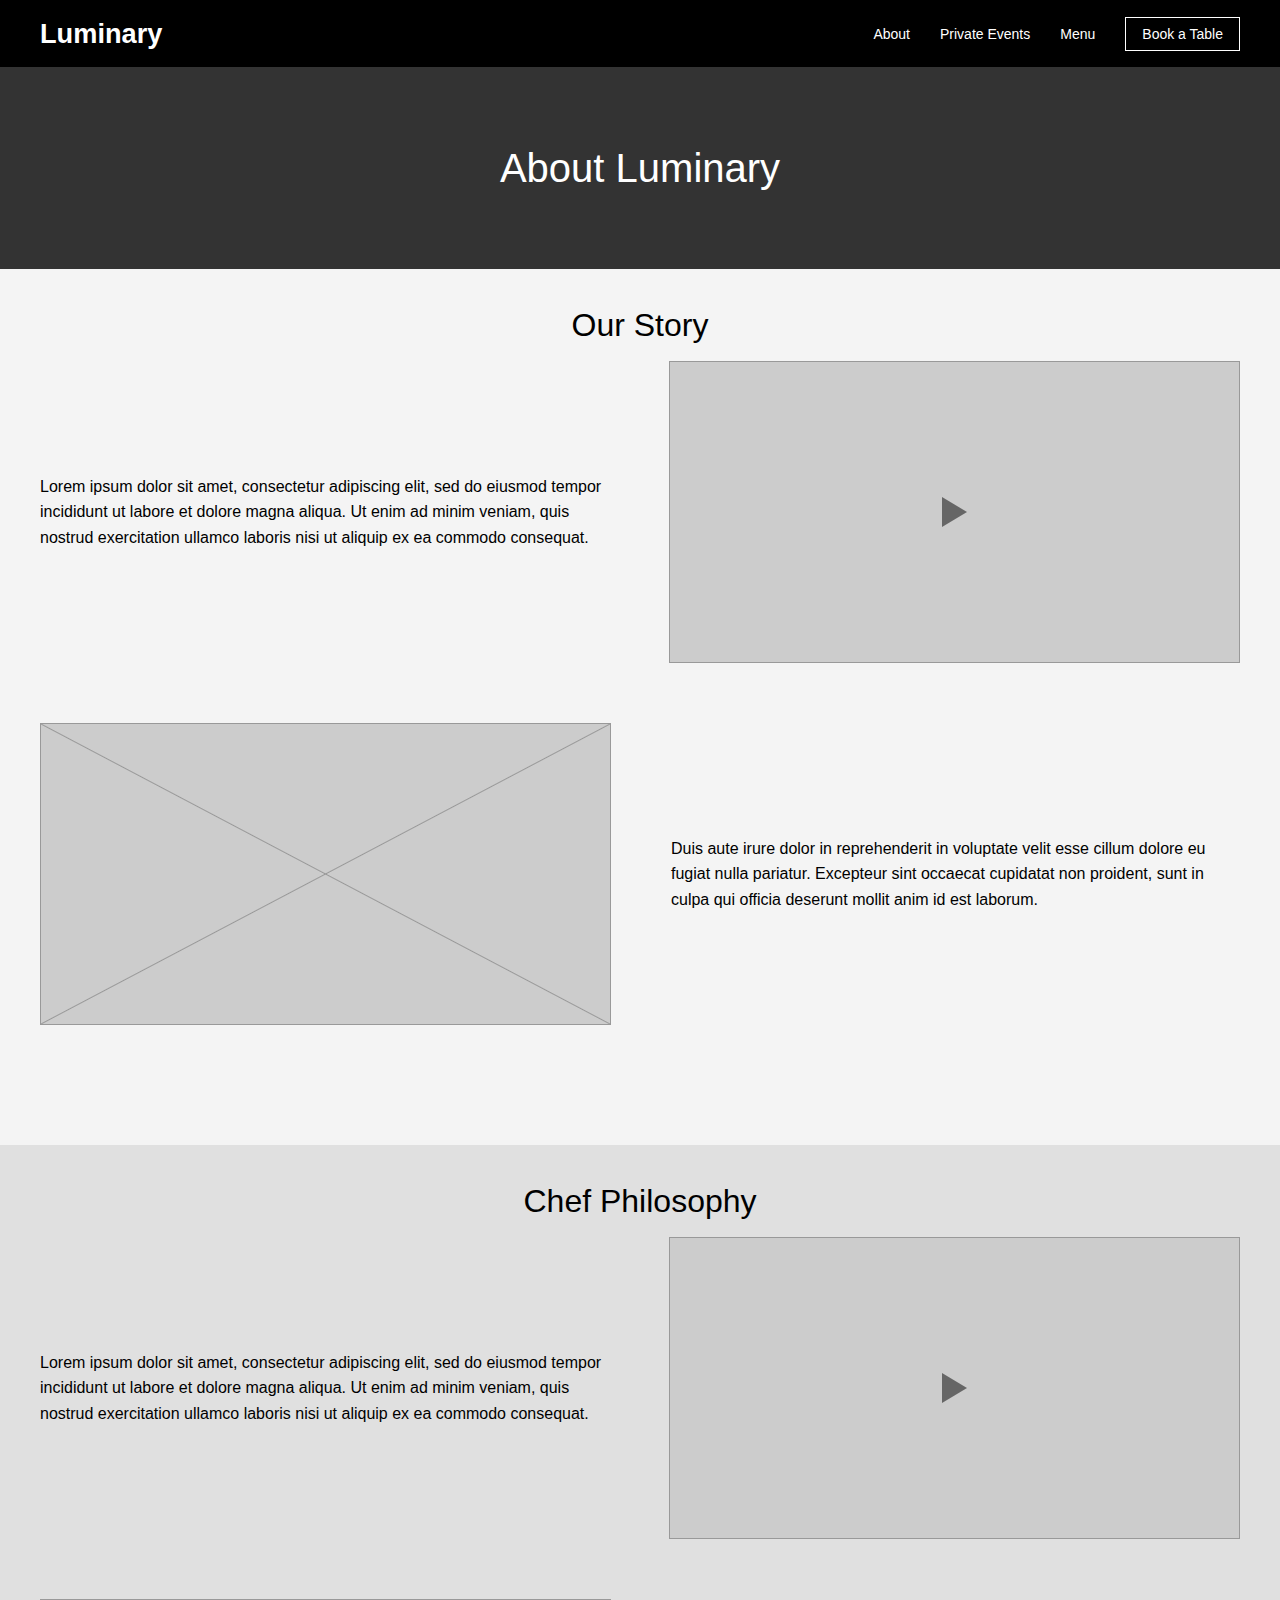
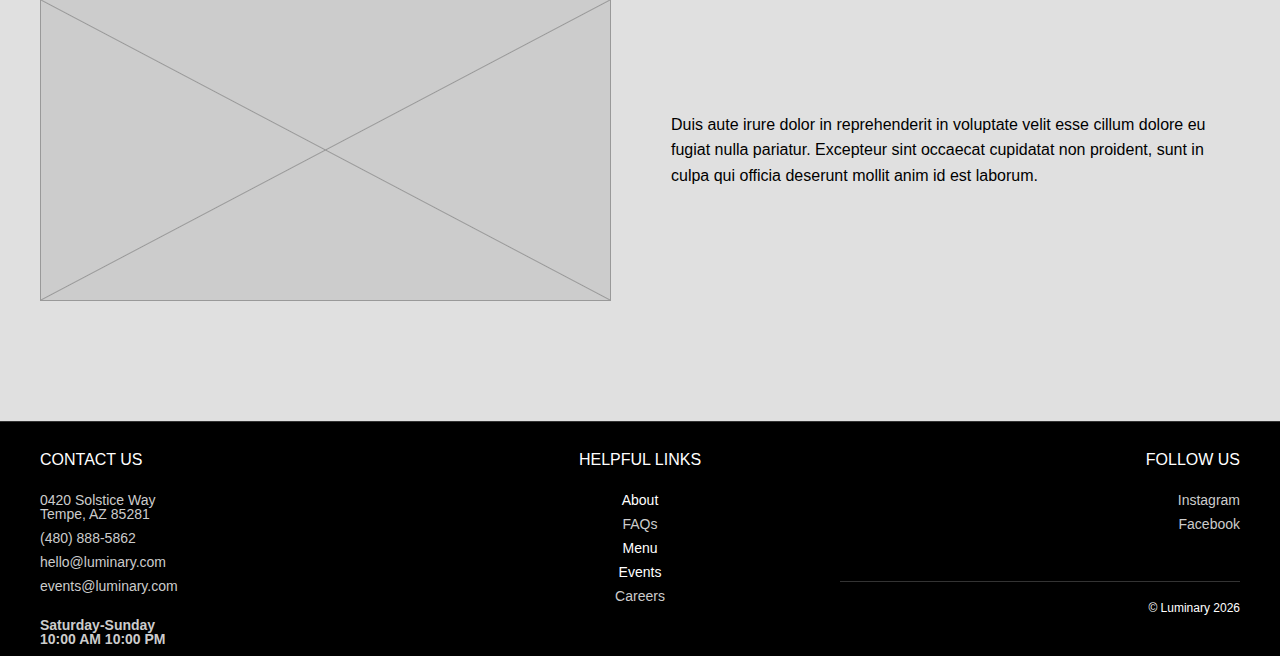
<file: about.html>
<!DOCTYPE html>
<html lang="en">
  <head>
    <meta charset="UTF-8" />
    <meta name="viewport" content="width=device-width, initial-scale=1.0" />
    <title>Luminary | Home</title>
    <link rel="stylesheet" href="styles.css" />
    <script src="menu.js" defer></script>
  </head>
  <body>
    <header>
      <nav class="container">
        <a href="index.html">
          <div class="logo">Luminary</div>
        </a>
        <div class="hamburger">
          <span></span>
          <span></span>
          <span></span>
        </div>
        <ul class="nav-links">
          <li><a href="about.html">About</a></li>
          <li><a href="events.html">Private Events</a></li>
          <li><a href="menu.html">Menu</a></li>
          <li><a href="#" class="btn-outline">Book a Table</a></li>
        </ul>
      </nav>
    </header>
    <main>
      <section class="about-banner">
        <div class="container">
          <h1>About Luminary</h1>
        </div>
      </section>

      <section class="section-wrapper bg-light-grey">
        <div class="container">
          <h2 class="section-title">Our Story</h2>

          <div class="content-row">
            <div class="content-text">
              <p>
                Lorem ipsum dolor sit amet, consectetur adipiscing elit, sed do
                eiusmod tempor incididunt ut labore et dolore magna aliqua. Ut
                enim ad minim veniam, quis nostrud exercitation ullamco laboris
                nisi ut aliquip ex ea commodo consequat.
              </p>
            </div>
            <div class="content-media video-placeholder">
              <div class="play-button"></div>
            </div>
          </div>

          <div class="content-row">
            <div class="content-media image-placeholder"></div>
            <div class="content-text">
              <p>
                Duis aute irure dolor in reprehenderit in voluptate velit esse
                cillum dolore eu fugiat nulla pariatur. Excepteur sint occaecat
                cupidatat non proident, sunt in culpa qui officia deserunt
                mollit anim id est laborum.
              </p>
            </div>
          </div>
        </div>
      </section>

      <section class="section-wrapper bg-dark-grey">
        <div class="container">
          <h2 class="section-title">Chef Philosophy</h2>

          <div class="content-row">
            <div class="content-text">
              <p>
                Lorem ipsum dolor sit amet, consectetur adipiscing elit, sed do
                eiusmod tempor incididunt ut labore et dolore magna aliqua. Ut
                enim ad minim veniam, quis nostrud exercitation ullamco laboris
                nisi ut aliquip ex ea commodo consequat.
              </p>
            </div>
            <div class="content-media video-placeholder">
              <div class="play-button"></div>
            </div>
          </div>

          <div class="content-row">
            <div class="content-media image-placeholder"></div>
            <div class="content-text">
              <p>
                Duis aute irure dolor in reprehenderit in voluptate velit esse
                cillum dolore eu fugiat nulla pariatur. Excepteur sint occaecat
                cupidatat non proident, sunt in culpa qui officia deserunt
                mollit anim id est laborum.
              </p>
            </div>
          </div>
        </div>
      </section>
    </main>
    <footer class="container">
      <div class="footer-grid">
        <div class="footer-col contact-info">
          <h4>Contact Us</h4>
          <p>0420 Solstice Way<br />Tempe, AZ 85281</p>
          <p>(480) 888-5862</p>
          <p>hello@luminary.com</p>
          <p>events@luminary.com</p>
          <p class="hours">Saturday-Sunday<br />10:00 AM 10:00 PM</p>
        </div>

        <div class="footer-col helpful-links">
          <h4>Helpful Links</h4>
          <ul>
            <li><a href="about.html">About</a></li>
            <li>FAQs</li>
            <li><a href="menu.html">Menu</a></li>
            <li><a href="events.html">Events</a></li>
            <li>Careers</li>
          </ul>
        </div>

        <div class="footer-col follow-us">
          <h4>Follow Us</h4>
          <p>Instagram</p>
          <p>Facebook</p>
          <div class="copyright">&copy; <a href="index.html">Luminary</a> 2026</div>
        </div>
      </div>
    </footer>
  </body>
</html>
</file>
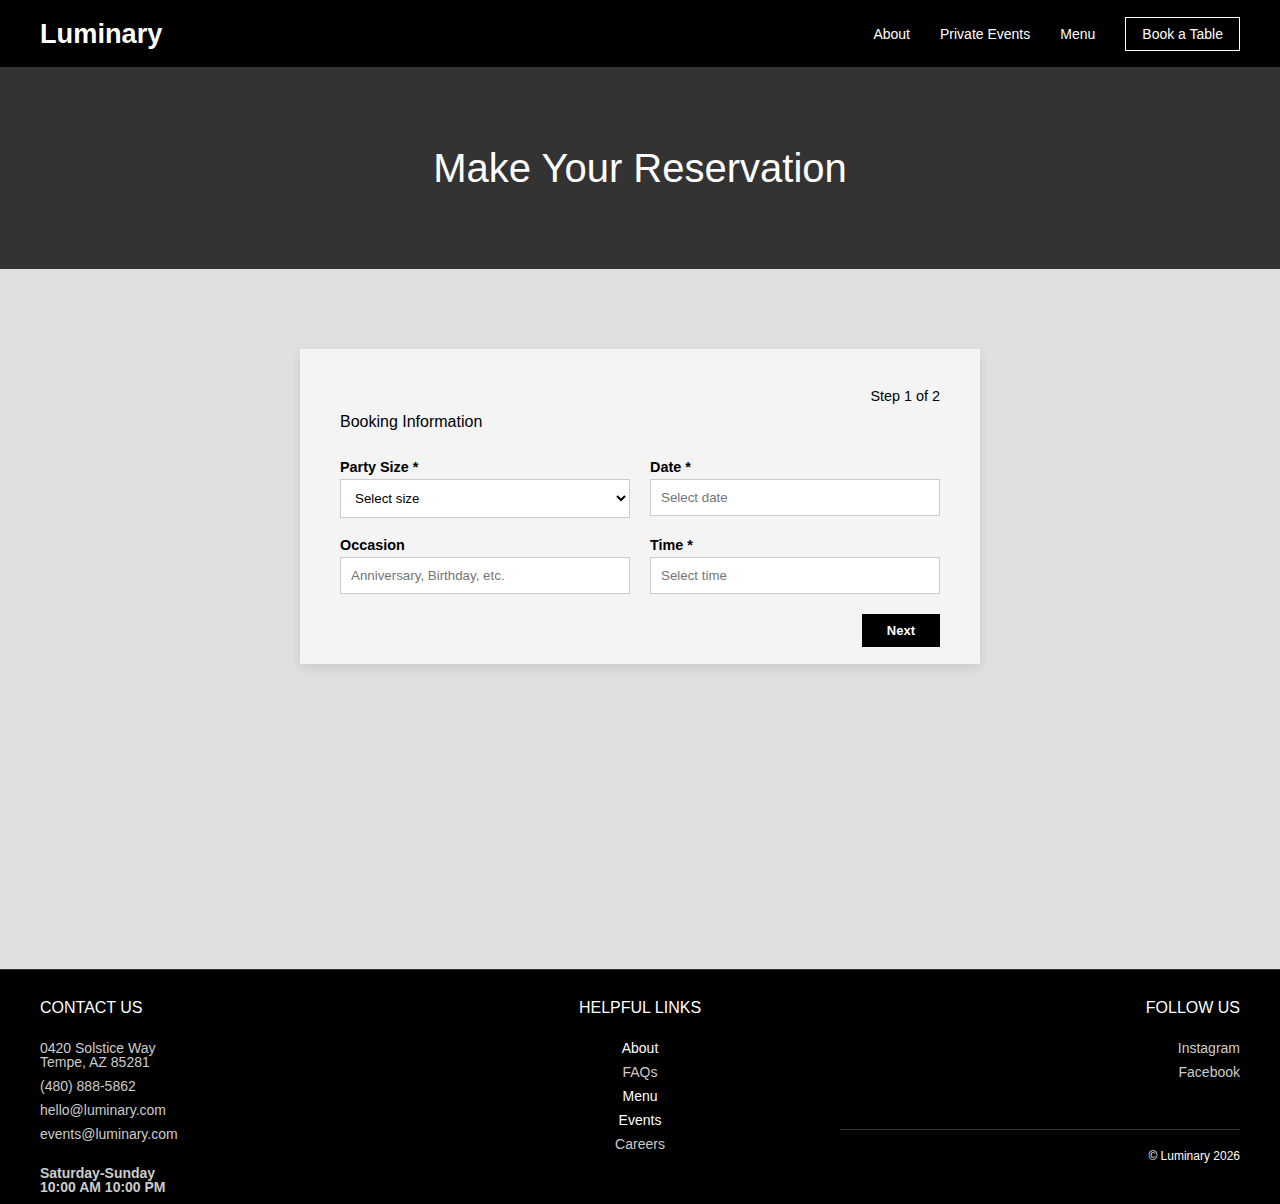
<file: book.html>
<!DOCTYPE html>
<html lang="en">
  <head>
    <meta charset="UTF-8" />
    <meta name="viewport" content="width=device-width, initial-scale=1.0" />
    <title>Luminary | Book</title>
    <link rel="stylesheet" href="styles.css" />
    <script src="menu.js" defer></script>
    <script src="booking.js"></script>
  </head>
  <body>
    <header>
      <nav class="container">
        <a href="index.html">
          <div class="logo">Luminary</div>
      </a>
        <div class="hamburger">
          <span></span>
          <span></span>
          <span></span>
        </div>
        <ul class="nav-links">
          <li><a href="about.html">About</a></li>
          <li><a href="events.html">Private Events</a></li>
          <li><a href="menu.html">Menu</a></li>
          <li><a href="book.html" class="btn-outline">Book a Table</a></li>
        </ul>
      </nav>
    </header>

    <main>
    <section class="about-banner">
        <div class="container">
            <h1>Make Your Reservation</h1>
        </div>
    </section>

    <section class="reservation-section">
        <div class="form-container">
            <form id="reservationForm" name="reservations" method="POST" data-netlify="true">
                <p id="stepIndicator" class="step-text">Step 1 of 2</p>
                <h2 id="stepTitle">Booking Information</h2>

                <div id="step1">
                    <div class="form-grid">
                        <div class="field">
                            <label>Party Size *</label>
                            <select name="party_size" id="partySize" required>
                                <option value="" disabled selected>Select size</option>
                                <option value="1">1</option>
                                <option value="2">2</option>
                                <option value="3">3</option>
                                <option value="4">4</option>
                                <option value="5">5</option>
                                <option value="6">6</option>
                                <option value="7">7</option>
                                <option value="8">8</option>
                                <option value="9">9</option>
                                <option value="10">10</option>
                            </select>
                        </div>
                        <div class="field">
                            <label>Date *</label>
                            <input type="text" id="dateInput" name="date" placeholder="Select date" readonly required>
                        </div>
                        <div class="field">
                            <label>Occasion</label>
                            <input type="text" name="occasion" placeholder="Anniversary, Birthday, etc.">
                        </div>
                        <div class="field">
                            <label>Time *</label>
                            <input type="text" id="timeInput" name="time" placeholder="Select time" readonly required>
                        </div>
                    </div>
                    
                    <!-- Date Picker Modal -->
                    <div id="datePickerModal" class="picker-modal" style="display: none;">
                        <div class="picker-content">
                            <div class="picker-header">
                                <h3>Select Date</h3>
                                <button type="button" class="close-picker" onclick="closeDatePicker()">&times;</button>
                            </div>
                            <div class="month-nav">
                                <button type="button" onclick="changeMonth(-1)">&lt;</button>
                                <span id="monthYear">January 2026</span>
                                <button type="button" onclick="changeMonth(1)">&gt;</button>
                            </div>
                            <div class="calendar" id="calendar"></div>
                            <button type="button" class="select-btn" onclick="confirmDate()">Select Date</button>
                        </div>
                    </div>
                    
                    <!-- Time Picker Modal -->
                    <div id="timePickerModal" class="picker-modal" style="display: none;">
                        <div class="picker-content">
                            <div class="picker-header">
                                <h3>Select Time</h3>
                                <button type="button" class="close-picker" onclick="closeTimePicker()">&times;</button>
                            </div>
                            <div class="time-slots" id="timeSlots"></div>
                        </div>
                    </div>
                    
                    <button type="button" class="btn-next" onclick="nextStep()">Next</button>
                </div>

                <div id="step2" class="hidden">
                    <button type="button" class="back-link" onclick="prevStep()">&lt; Back</button>
                    <div class="form-grid">
                        <div class="field">
                            <label>Name *</label>
                            <input type="text" name="name" required>
                        </div>
                        <div class="field">
                            <label>Email *</label>
                            <input type="email" name="email" required>
                        </div>
                        <div class="field">
                            <label>Phone *</label>
                            <input type="tel" name="phone" required>
                        </div>
                        <div class="field">
                            <label>Dietary Restrictions</label>
                            <input type="text" name="dietary">
                        </div>
                        <div class="field full-width">
                            <label>Special Requests</label>
                            <textarea name="requests" rows="4"></textarea>
                        </div>
                    </div>
                    <button type="submit" class="btn-confirm">Confirm Reservation</button>
                </div>
            </form>
        </div>
    </section>
    </main>

    <footer class="container">
      <div class="footer-grid">
        <div class="footer-col contact-info">
          <h4>Contact Us</h4>
          <p>0420 Solstice Way<br />Tempe, AZ 85281</p>
          <p>(480) 888-5862</p>
          <p>hello@luminary.com</p>
          <p>events@luminary.com</p>
          <p class="hours">Saturday-Sunday<br />10:00 AM 10:00 PM</p>
        </div>

        <div class="footer-col helpful-links">
          <h4>Helpful Links</h4>
          <ul>
            <li><a href="about.html">About</a></li>
            <li>FAQs</li>
            <li><a href="menu.html">Menu</a></li>
            <li><a href="events.html">Events</a></li>
            <li>Careers</li>
          </ul>
        </div>

        <div class="footer-col follow-us">
          <h4>Follow Us</h4>
          <p>Instagram</p>
          <p>Facebook</p>
          <div class="copyright">&copy; <a href="index.html">Luminary</a> 2026</div>
        </div>
      </div>
    </footer>
  </body>
</html>
</file>
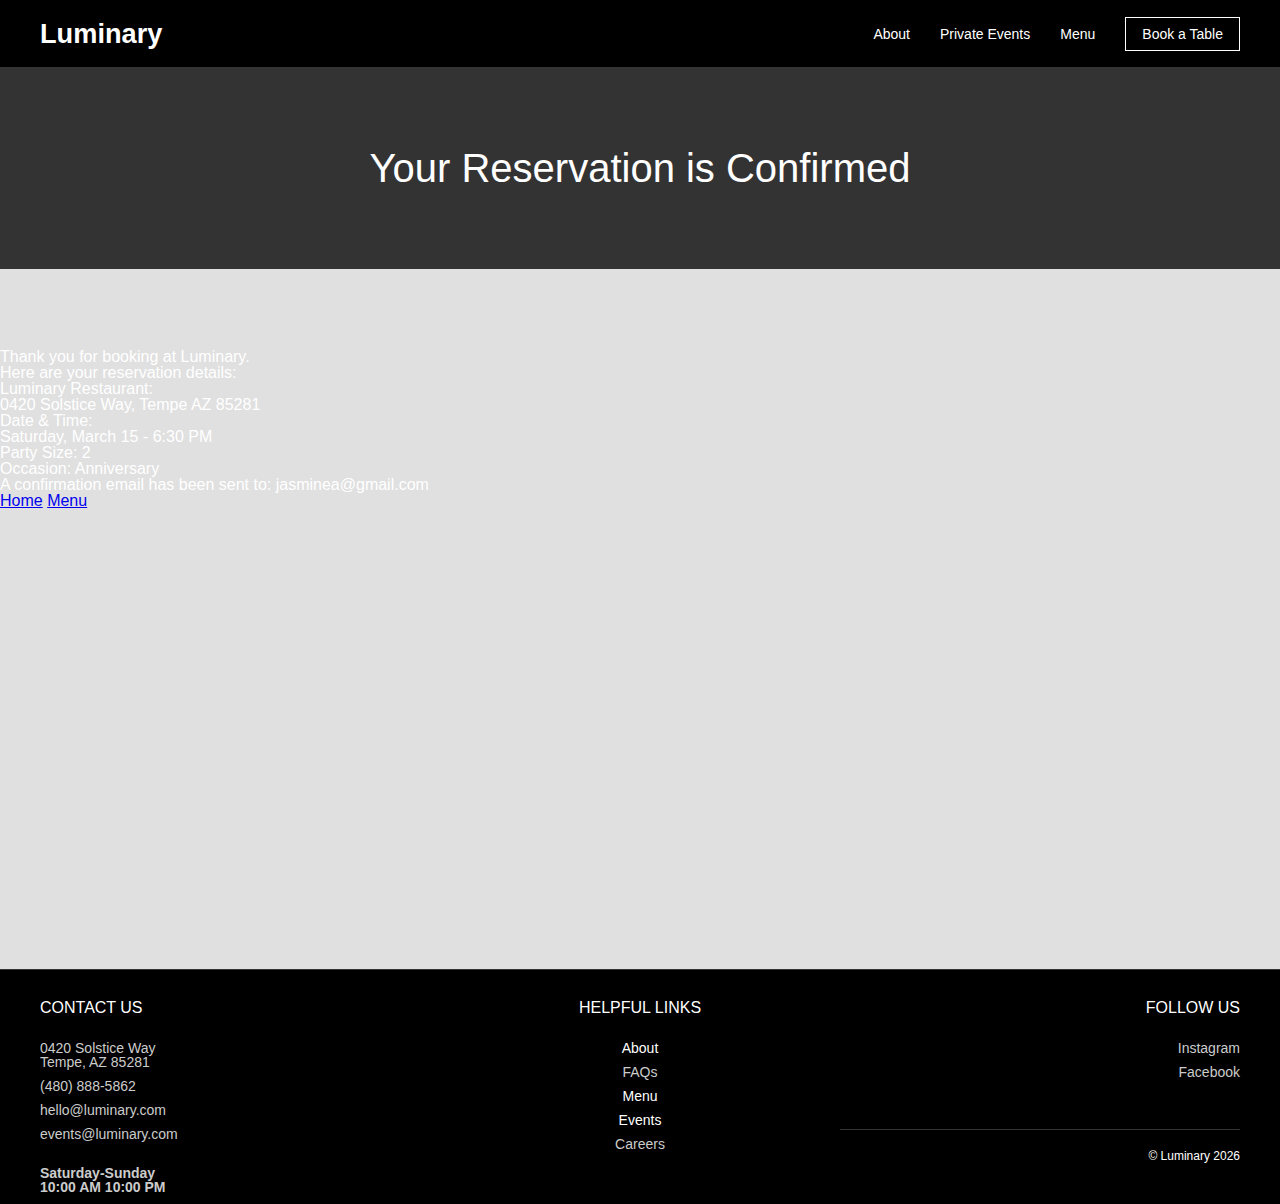
<file: confirmation.html>
<!DOCTYPE html>
<html lang="en">
<head>
    <meta charset="UTF-8">
    <meta name="viewport" content="width=device-width, initial-scale=1.0">
    <title>Reservation Confirmation | Luminary</title>
    <link rel="stylesheet" href="styles.css">
    <script src="menu.js" defer></script>
</head>
<body>
    <header>
        <nav class="container">
            <a href="index.html">
                <div class="logo">Luminary</div>
            </a>
            <div class="hamburger">
                <span></span>
                <span></span>
                <span></span>
            </div>
            <ul class="nav-links">
                <li><a href="about.html">About</a></li>
                <li><a href="events.html">Private Events</a></li>
                <li><a href="menu.html">Menu</a></li>
                <li><a href="book.html" class="btn-outline">Book a Table</a></li>
            </ul>
        </nav>
    </header>

    <main>
        <section class="about-banner">
            <div class="container">
                <h1>Your Reservation is Confirmed</h1>
            </div>
        </section>

        <section class="reservation-section">
            <div class="card">
                <div class="card-inner">
                    <h2>Thank you for booking at Luminary.</h2>
                    <div class="sub-header">Here are your reservation details:</div>

                    <div class="details-box">
                        <div class="detail-row">
                            <div class="sq-icon"></div>
                            <span><strong>Luminary Restaurant:</strong><br>0420 Solstice Way, Tempe AZ 85281</span>
                        </div>
                        <div class="detail-row">
                            <div class="sq-icon"></div>
                            <span><strong>Date & Time:</strong><br><span id="confirmDate">Saturday, March 15</span> - <span id="confirmTime">6:30 PM</span></span>
                        </div>
                        <div class="detail-row">
                            <div class="sq-icon"></div>
                            <span><strong>Party Size:</strong> <span id="confirmParty">2</span></span>
                        </div>
                        <div class="detail-row">
                            <div class="sq-icon"></div>
                            <span><strong>Occasion:</strong> <span id="confirmOccasion">Anniversary</span></span>
                        </div>
                    </div>

                    <p class="email-note">A confirmation email has been sent to: <strong id="confirmEmail">jasminea@gmail.com</strong></p>

                    <div class="btn-container">
                        <a href="index.html" class="btn btn-home">Home</a>
                        <a href="menu.html" class="btn btn-menu">Menu</a>
                    </div>
                </div>
            </div>
        </section>
    </main>

    <footer class="container">
        <div class="footer-grid">
            <div class="footer-col contact-info">
                <h4>Contact Us</h4>
                <p>0420 Solstice Way<br>Tempe, AZ 85281</p>
                <p>(480) 888-5862</p>
                <p>hello@luminary.com</p>
                <p>events@luminary.com</p>
                <p class="hours">Saturday-Sunday<br>10:00 AM 10:00 PM</p>
            </div>

            <div class="footer-col helpful-links">
                <h4>Helpful Links</h4>
                <ul>
                    <li><a href="about.html">About</a></li>
                    <li>FAQs</li>
                    <li><a href="menu.html">Menu</a></li>
                    <li><a href="events.html">Events</a></li>
                    <li>Careers</li>
                </ul>
            </div>

            <div class="footer-col follow-us">
                <h4>Follow Us</h4>
                <p>Instagram</p>
                <p>Facebook</p>
                <div class="copyright">&copy; <a href="index.html">Luminary</a> 2026</div>
            </div>
        </div>
    </footer>
</body>
</html>
</file>
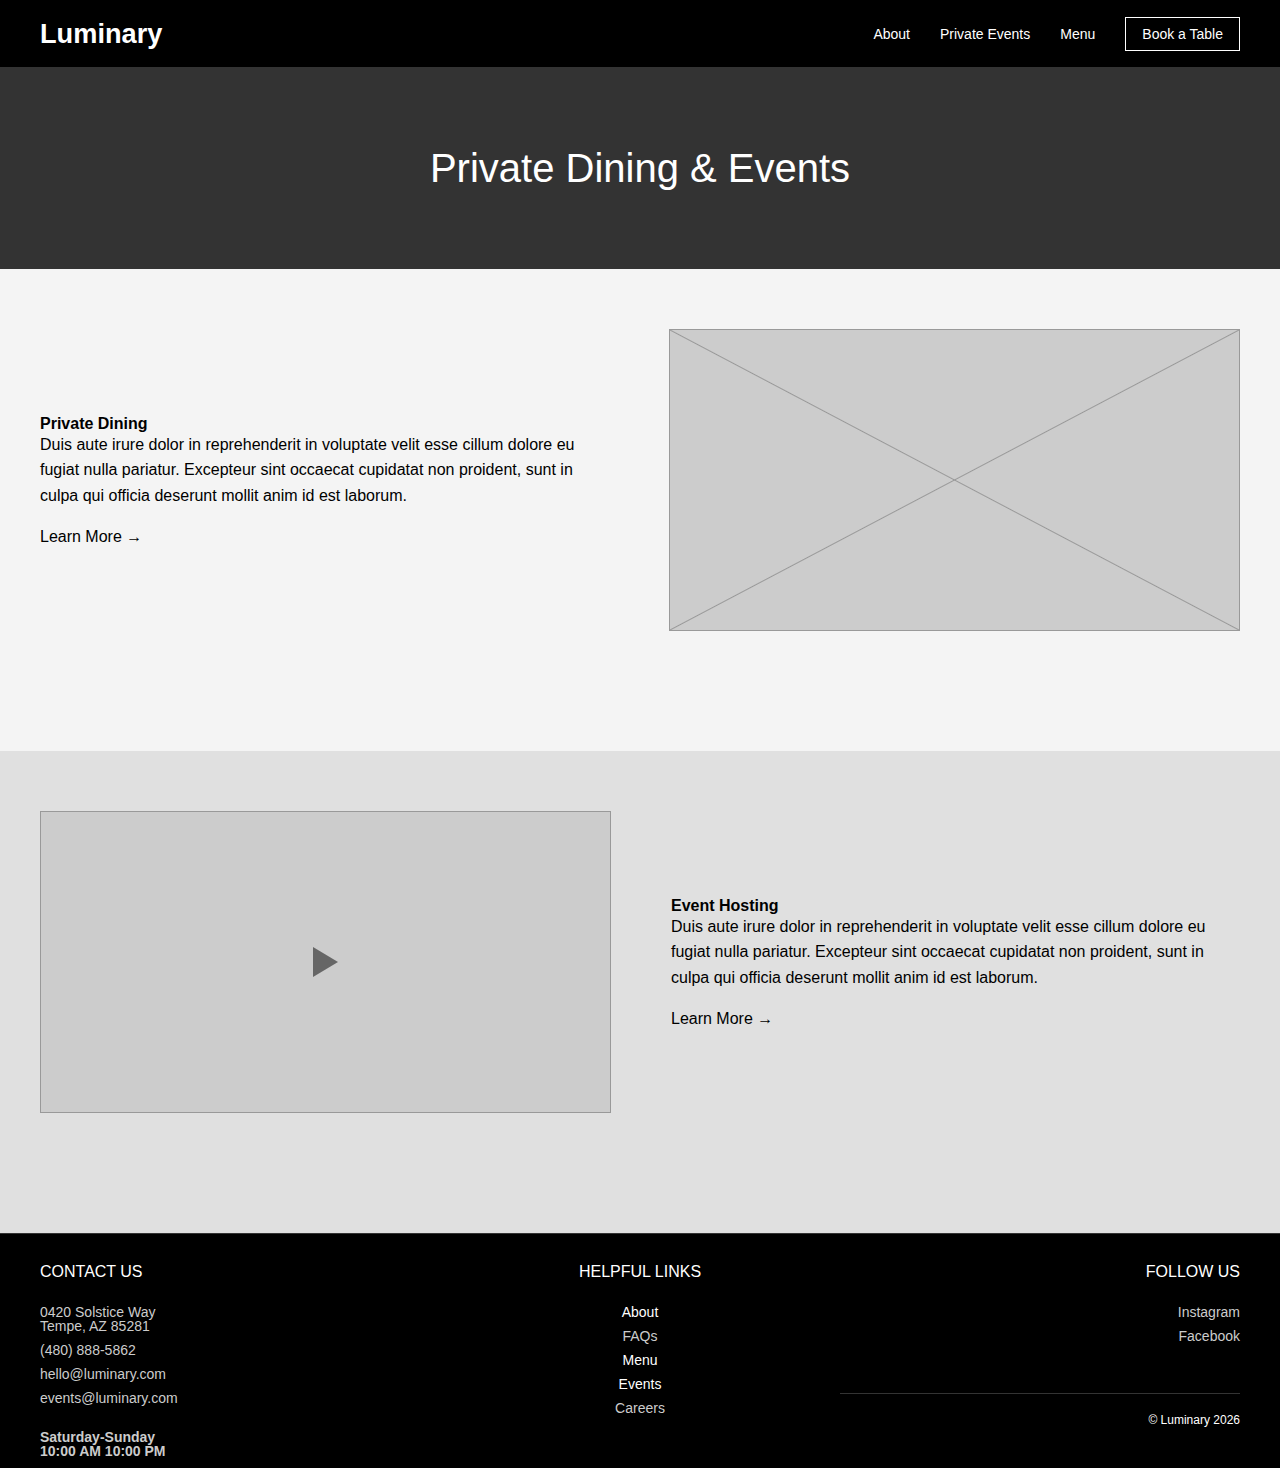
<file: events.html>
<!DOCTYPE html>
<html lang="en">
  <head>
    <meta charset="UTF-8" />
    <meta name="viewport" content="width=device-width, initial-scale=1.0" />
    <title>Luminary - Events</title>
    <link rel="stylesheet" href="styles.css" />
    <script src="menu.js" defer></script>
  </head>
  <body>
    <header>
      <nav class="container">
        <a href="index.html">
          <div class="logo">Luminary</div>
        </a>
        <div class="hamburger">
          <span></span>
          <span></span>
          <span></span>
        </div>
        <ul class="nav-links">
          <li><a href="about.html">About</a></li>
          <li><a href="events.html">Private Events</a></li>
          <li><a href="menu.html">Menu</a></li>
          <li><a href="book.html" class="btn-outline">Book a Table</a></li>
        </ul>
      </nav>
    </header>
    <main>
      <section class="about-banner">
        <div class="container">
          <h1>Private Dining & Events</h1>
        </div>
      </section>

      <section class="section-wrapper bg-light-grey">
        <div class="container">
          <div class="content-row">
            <div class="content-text">
              <h2>Private Dining</h2>
              <!-- cSpell:disable -->
              <p>
                Duis aute irure dolor in reprehenderit in voluptate velit esse
                cillum dolore eu fugiat nulla pariatur. Excepteur sint occaecat
                cupidatat non proident, sunt in culpa qui officia deserunt
                mollit anim id est laborum.
              </p>
              <!-- cSpell:enable -->
              <a href="#" class="arrow-link">Learn More →</a>
            </div>
            <div class="content-media image-placeholder"></div>
          </div>
        </div>
      </section>

      <section class="section-wrapper bg-dark-grey">
        <div class="container">
          <div class="content-row">
            <div class="content-media video-placeholder">
              <div class="play-button"></div>
            </div>
            <div class="content-text">
              <h2>Event Hosting</h2>
              <!-- cSpell:disable -->
              <p>
                Duis aute irure dolor in reprehenderit in voluptate velit esse
                cillum dolore eu fugiat nulla pariatur. Excepteur sint occaecat
                cupidatat non proident, sunt in culpa qui officia deserunt
                mollit anim id est laborum.
              </p>
              <!-- cSpell:enable -->
              <a href="#" class="arrow-link">Learn More →</a>
            </div>
          </div>
        </div>
      </section>
    </main>
    <footer class="container">
      <div class="footer-grid">
        <div class="footer-col contact-info">
          <h4>Contact Us</h4>
          <p>0420 Solstice Way<br />Tempe, AZ 85281</p>
          <p>(480) 888-5862</p>
          <p>hello@luminary.com</p>
          <p>events@luminary.com</p>
          <p class="hours">Saturday-Sunday<br />10:00 AM 10:00 PM</p>
        </div>

        <div class="footer-col helpful-links">
          <h4>Helpful Links</h4>
          <ul>
            <li><a href="about.html">About</a></li>
            <li>FAQs</li>
            <li><a href="menu.html">Menu</a></li>
            <li><a href="events.html">Events</a></li>
            <li>Careers</li>
          </ul>
        </div>

        <div class="footer-col follow-us">
          <h4>Follow Us</h4>
          <p>Instagram</p>
          <p>Facebook</p>
          <div class="copyright">&copy; <a href="index.html">Luminary</a> 2026</div>
        </div>
      </div>
    </footer>
  </body>
</html>
</file>
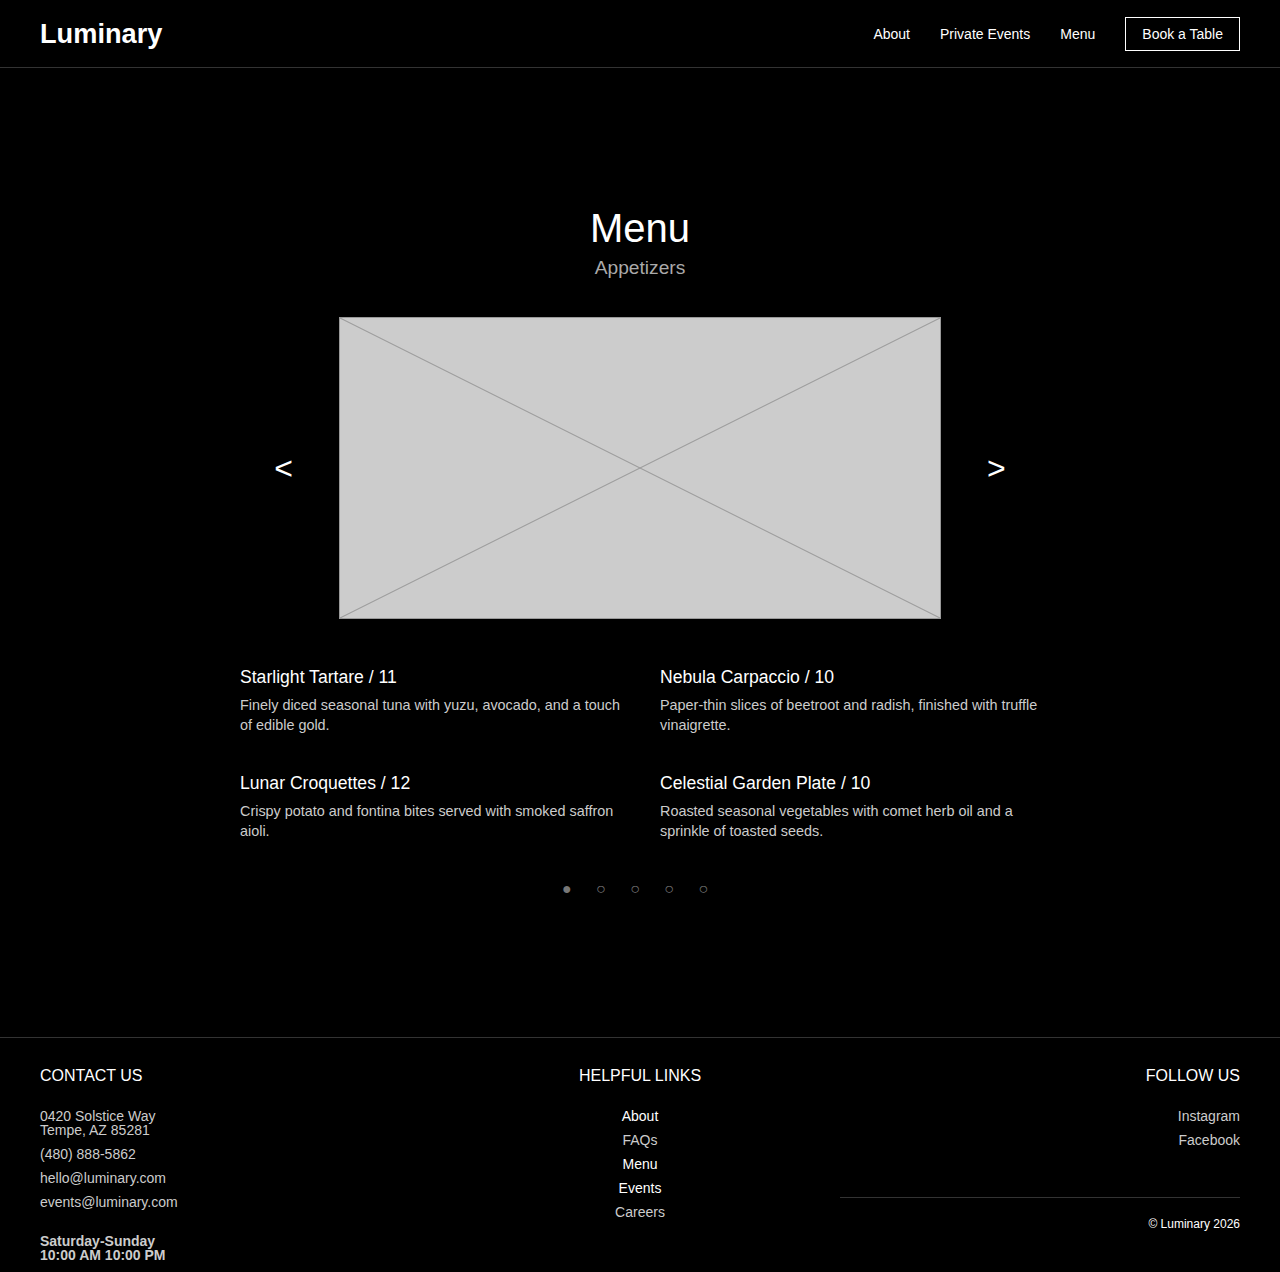
<file: menu.html>
<!DOCTYPE html>
<html lang="en">
  <head>
    <meta charset="UTF-8" />
    <meta name="viewport" content="width=device-width, initial-scale=1.0" />
    <title>Luminary | Home</title>
    <link rel="stylesheet" href="styles.css" />
    <script src="menu.js" defer></script>
    <script src="carousel.js"></script>
  </head>
  <body>
    <header>
      <nav class="container">
        <a href="index.html">
          <div class="logo">Luminary</div>
      </a>
        <div class="hamburger">
          <span></span>
          <span></span>
          <span></span>
        </div>
        <ul class="nav-links">
          <li><a href="about.html">About</a></li>
          <li><a href="events.html">Private Events</a></li>
          <li><a href="menu.html">Menu</a></li>
          <li><a href="book.html" class="btn-outline">Book a Table</a></li>
        </ul>
      </nav>
    </header>
    <main>
      <section class="section-wrapper">
        <div class="container">
          <div class="menu-carousel">
      <div class="carousel-header">
        <h2>Menu</h2>
        <h3>Appetizers</h3>
      </div>
    
      <!-- Slide 1 -->
      <div class="carousel-slide active" data-slide="1">
        <div class="carousel-main">
          <button class="nav-arrow left">&lt;</button>
          <div class="image-display">
            <div class="about-media image-placeholder"></div>
          </div>
          <button class="nav-arrow right">&gt;</button>
        </div>
      
        <div class="menu-grid-content">
          <div class="menu-text-item">
            <h4>Starlight Tartare <span>/ 11</span></h4>
            <p>Finely diced seasonal tuna with yuzu, avocado, and a touch of edible gold.</p>
          </div>
          <div class="menu-text-item">
            <h4>Nebula Carpaccio <span>/ 10</span></h4>
            <p>Paper-thin slices of beetroot and radish, finished with truffle vinaigrette.</p>
          </div>
          <div class="menu-text-item">
            <h4>Lunar Croquettes <span>/ 12</span></h4>
            <p>Crispy potato and fontina bites served with smoked saffron aioli.</p>
          </div>
          <div class="menu-text-item">
            <h4>Celestial Garden Plate <span>/ 10</span></h4>
            <p>Roasted seasonal vegetables with comet herb oil and a sprinkle of toasted seeds.</p>
          </div>
        </div>
      </div>

      <!-- Slide 2 -->
      <div class="carousel-slide" data-slide="2">
        <div class="carousel-main">
          <button class="nav-arrow left">&lt;</button>
          <div class="image-display">
            <div class="about-media image-placeholder"></div>
          </div>
          <button class="nav-arrow right">&gt;</button>
        </div>
      
        <div class="menu-grid-content">
          <div class="menu-text-item">
            <h4>Starlight Tartare <span>/ 11</span></h4>
            <p>Finely diced seasonal tuna with yuzu, avocado, and a touch of edible gold.</p>
          </div>
          <div class="menu-text-item">
            <h4>Nebula Carpaccio <span>/ 10</span></h4>
            <p>Paper-thin slices of beetroot and radish, finished with truffle vinaigrette.</p>
          </div>
          <div class="menu-text-item">
            <h4>Lunar Croquettes <span>/ 12</span></h4>
            <p>Crispy potato and fontina bites served with smoked saffron aioli.</p>
          </div>
          <div class="menu-text-item">
            <h4>Celestial Garden Plate <span>/ 10</span></h4>
            <p>Roasted seasonal vegetables with comet herb oil and a sprinkle of toasted seeds.</p>
          </div>
        </div>
      </div>

      <!-- Slide 3 -->
      <div class="carousel-slide" data-slide="3">
        <div class="carousel-main">
          <button class="nav-arrow left">&lt;</button>
          <div class="image-display">
            <div class="about-media image-placeholder"></div>
          </div>
          <button class="nav-arrow right">&gt;</button>
        </div>
      
        <div class="menu-grid-content">
          <div class="menu-text-item">
            <h4>Starlight Tartare <span>/ 11</span></h4>
            <p>Finely diced seasonal tuna with yuzu, avocado, and a touch of edible gold.</p>
          </div>
          <div class="menu-text-item">
            <h4>Nebula Carpaccio <span>/ 10</span></h4>
            <p>Paper-thin slices of beetroot and radish, finished with truffle vinaigrette.</p>
          </div>
          <div class="menu-text-item">
            <h4>Lunar Croquettes <span>/ 12</span></h4>
            <p>Crispy potato and fontina bites served with smoked saffron aioli.</p>
          </div>
          <div class="menu-text-item">
            <h4>Celestial Garden Plate <span>/ 10</span></h4>
            <p>Roasted seasonal vegetables with comet herb oil and a sprinkle of toasted seeds.</p>
          </div>
        </div>
      </div>

      <!-- Slide 4 -->
      <div class="carousel-slide" data-slide="4">
        <div class="carousel-main">
          <button class="nav-arrow left">&lt;</button>
          <div class="image-display">
            <div class="about-media image-placeholder"></div>
          </div>
          <button class="nav-arrow right">&gt;</button>
        </div>
      
        <div class="menu-grid-content">
          <div class="menu-text-item">
            <h4>Starlight Tartare <span>/ 11</span></h4>
            <p>Finely diced seasonal tuna with yuzu, avocado, and a touch of edible gold.</p>
          </div>
          <div class="menu-text-item">
            <h4>Nebula Carpaccio <span>/ 10</span></h4>
            <p>Paper-thin slices of beetroot and radish, finished with truffle vinaigrette.</p>
          </div>
          <div class="menu-text-item">
            <h4>Lunar Croquettes <span>/ 12</span></h4>
            <p>Crispy potato and fontina bites served with smoked saffron aioli.</p>
          </div>
          <div class="menu-text-item">
            <h4>Celestial Garden Plate <span>/ 10</span></h4>
            <p>Roasted seasonal vegetables with comet herb oil and a sprinkle of toasted seeds.</p>
          </div>
        </div>
      </div>

      <!-- Slide 5 -->
      <div class="carousel-slide" data-slide="5">
        <div class="carousel-main">
          <button class="nav-arrow left">&lt;</button>
          <div class="image-display">
            <div class="about-media image-placeholder"></div>
          </div>
          <button class="nav-arrow right">&gt;</button>
        </div>
      
        <div class="menu-grid-content">
          <div class="menu-text-item">
            <h4>Starlight Tartare <span>/ 11</span></h4>
            <p>Finely diced seasonal tuna with yuzu, avocado, and a touch of edible gold.</p>
          </div>
          <div class="menu-text-item">
            <h4>Nebula Carpaccio <span>/ 10</span></h4>
            <p>Paper-thin slices of beetroot and radish, finished with truffle vinaigrette.</p>
          </div>
          <div class="menu-text-item">
            <h4>Lunar Croquettes <span>/ 12</span></h4>
            <p>Crispy potato and fontina bites served with smoked saffron aioli.</p>
          </div>
          <div class="menu-text-item">
            <h4>Celestial Garden Plate <span>/ 10</span></h4>
            <p>Roasted seasonal vegetables with comet herb oil and a sprinkle of toasted seeds.</p>
          </div>
        </div>
      </div>
    
      <div class="carousel-dots">
        <span>●</span> <span>○</span> <span>○</span> <span>○</span> <span>○</span>
      </div>
          </div>
        </div>
      </section>
    </main>
<footer class="container">
    <div class="footer-grid">
      <div class="footer-col contact-info">
        <h4>Contact Us</h4>
        <p>0420 Solstice Way<br />Tempe, AZ 85281</p>
        <p>(480) 888-5862</p>
        <p>hello@luminary.com</p>
        <p>events@luminary.com</p>
        <p class="hours">Saturday-Sunday<br />10:00 AM 10:00 PM</p>
      </div>

      <div class="footer-col helpful-links">
        <h4>Helpful Links</h4>
        <ul>
          <li><a href="about.html">About</a></li>
          <li>FAQs</li>
          <li><a href="menu.html">Menu</a></li>
          <li><a href="events.html">Events</a></li>
          <li>Careers</li>
        </ul>
      </div>

      <div class="footer-col follow-us">
        <h4>Follow Us</h4>
        <p>Instagram</p>
        <p>Facebook</p>
        <div class="copyright">&copy; <a href="index.html">Luminary</a> 2026</div>
      </div>
    </div>
  </footer>
</body>
</html>
</file>
<file: styles.css>
/* http://meyerweb.com/eric/tools/css/reset/ 
   v2.0 | 20110126
   License: none (public domain)
The goal of a reset stylesheet is to reduce browser 
inconsistencies in things like default line heights, 
margins and font sizes of headings, and so on. 
Do not edit or remove.
   */

html, body, div, span, applet, object, iframe,
h1, h2, h3, h4, h5, h6, p, blockquote, pre,
a, abbr, acronym, address, big, cite, code,
del, dfn, em, img, ins, kbd, q, s, samp,
small, strike, strong, sub, sup, tt, var,
b, u, i, center,
dl, dt, dd, ol, ul, li,
fieldset, form, label, legend,
table, caption, tbody, tfoot, thead, tr, th, td,
article, aside, canvas, details, embed, 
figure, figcaption, footer, header, hgroup, 
menu, nav, output, ruby, section, summary,
time, mark, audio, video {
	margin: 0;
	padding: 0;
	border: 0;
	font-size: 100%;
	font: inherit;
	vertical-align: baseline;
}
/* HTML5 display-role reset for older browsers */
article, aside, details, figcaption, figure, 
footer, header, hgroup, menu, nav, section {
	display: block;
}
body {
	line-height: 1;
}
ol, ul {
	list-style: none;
}
blockquote, q {
	quotes: none;
}
blockquote:before, blockquote:after,
q:before, q:after {
	content: '';
	content: none;
}
table {
	border-collapse: collapse;
	border-spacing: 0;
}
/*End of CSS Reset*/
:root {
  --bg-black: #000000;
  --text-white: #ffffff;
  --dim-text: #cccccc;
  --border-color: #333333;
}

body {
  background-color: var(--bg-black);
  color: var(--text-white);
  font-family: Arial, sans-serif;
  margin: 0;
  overflow-x: hidden;
}

html {
  overflow-x: hidden;
}

.container {
  max-width: 1200px;
  margin: 0 auto;
  padding: 0 40px;
}
.container {
  max-width: 1200px;
  margin: 0 auto;
  padding: 0 40px;
}

/* Hero Section Styling */
.hero {
  height: 85vh;
  display: flex;
  align-items: center; 
  background-color: #0a0a0a;
  background-image: url("hero-bg.jpg"); /* Replace with your actual image */
  background-size: cover;
  background-position: center;
}


.hero-content {
  max-width: 550px;
  text-align: left;
  margin-left: 15%;
}

.hero-content h1 {
  font-size: 3.2rem;
  color: #ffffff;
  margin-bottom: 20px;
  line-height: 1.1;
}

.hero-content p {
  font-size: 1.1rem;
  color: #ffffff;
  margin-bottom: 35px;
  line-height: 1.6;
}

header {
  padding: 20px 0;
  border-bottom: 1px solid var(--border-color);
}
nav {
  display: flex;
  justify-content: space-between;
  align-items: center;
}
nav > a {
  color: white;
  text-decoration: none;
}
nav > a:hover {
  color: #FFD700;
}
.logo:hover {
  color: #FFD700;
}
.logo {
  color: white;
  font-size: 1.7rem;
  font-weight: 600;
}
.nav-links {
  display: flex;
  list-style: none;
  gap: 30px;
  align-items: center;
}
.nav-links a {
  color: white;
  text-decoration: none;
  font-size: 14px;
}
.nav-links a:hover {
  color: #FFD700;
}
.btn-outline {
  border: 1px solid white;
  padding: 8px 16px;
  color: white;
  text-decoration: none;
}
.btn-outline:hover {
  color: #FFD700;
  border-color: #FFD700;
}

/* Zig Zag Layout / Content Rows */
.zigzag,
.content-row {
  display: flex;
  gap: 60px;
  padding: 0;
  align-items: center;
}
.zigzag.reverse {
  flex-direction: row-reverse;
}
.content-box,
.content-text {
  flex: 1;
}
.placeholder-box,
.content-media {
  flex: 1;
  background: #1a1a1a;
  height: 400px;
  border: 1px solid var(--border-color);
  position: relative;
}

/* Section Title */
.section-title {
  text-align: center;
  padding-top: 0;
  margin-top: -20px;
  margin-bottom: 40px;
}
.arrow-link {
  color: #000000;
  text-decoration: none;
  display: inline-block;
  margin-top: 20px;
}
.arrow-link:hover {
  color: #FFD700;
}

/* Center all content in the section */
.menu-carousel {
  text-align: center;
  padding: 80px 0;
}

.carousel-header h2 {
  font-size: 2.5rem;
  margin-bottom: 10px;
}
.carousel-header h3 {
  font-size: 1.2rem;
  color: #aaa;
  margin-bottom: 40px;
}

/* Navigation and Image Row */
.carousel-main {
  display: flex;
  align-items: center;
  justify-content: center;
  gap: 40px;
  margin-bottom: 50px;
}

.carousel-img {
  width: 600px; 
  height: 300px;
  border: 1px solid #555;
}

.image-display .image-placeholder {
  width: 600px;
  height: 300px;
}

/* Carousel functionality */
.carousel-slide {
  display: none;
}

.carousel-slide.active {
  display: block;
}

.nav-arrow {
  background: none;
  border: none;
  color: white;
  font-size: 2rem;
  cursor: pointer;
}

/* 2x2 Grid for Menu Text */
.menu-grid-content {
  display: grid;
  grid-template-columns: 1fr 1fr; 
  gap: 40px;
  max-width: 800px;
  margin: 0 auto;
  text-align: left; 
}

.menu-text-item h4 {
  font-size: 1.1rem;
  margin-bottom: 8px;
  border-bottom: none;
}

.menu-text-item p {
  font-size: 0.9rem;
  color: #ccc;
  line-height: 1.4;
}

/* Pagination Dots */
.carousel-dots {
  margin-top: 40px;
  letter-spacing: 10px;
  color: #777;
}

/* Footer Layout */
footer {
  border-top: 1px solid var(--border-color);
  padding: 60px 0 40px 0;
  margin-top: 80px;
}
.footer-grid {
  display: grid;
  grid-template-columns: 1fr 1fr 1fr;
  margin-top: 30px;
}
.footer-col h4 {
  text-transform: uppercase;
  font-size: 16px;
  margin-bottom: 25px;
}
.footer-col ul {
  list-style: none;
  padding: 0;
}
.footer-col li,
.footer-col p {
  margin-bottom: 10px;
  color: var(--dim-text);
  font-size: 14px;
}
.footer-col a {
  color: white;
  text-decoration: none;
}
.footer-col a:hover {
  color: #FFD700;
}

/* Column Alignments */
.contact-info {
  text-align: left;
}
.helpful-links {
  text-align: center;
}
.follow-us {
  text-align: right;
}

.hours {
  margin-top: 25px;
  color: white;
  font-weight: bold;
}
.copyright {
  margin-top: 50px;
  border-top: 1px solid var(--border-color);
  padding-top: 20px;
  font-size: 12px;
}
.copyright a {
  color: white;
  text-decoration: none;
}
.copyright a:hover {
  color: #FFD700;
}
/* --- About Page Specific Styles --- */

/* About Header Banner */
.about-banner {
  background-color: #333333;
  padding: 80px 0;
  text-align: center;
  border-bottom: 1px solid var(--border-color);
}

.about-banner h1 {
  font-size: 2.5rem;
  margin: 0;
  color: var(--text-white);
}

/* Background Shading for Sections */
.bg-light-grey {
  background-color: #f4f4f4;
  color: #000000; 
}

.bg-dark-grey {
  background-color: #e0e0e0;
  color: #000000;
}

/* Container for About Rows */
.about-section,
.section-wrapper > .container {
  padding: 60px 0;
}

.content-row {
  padding: 0;
}

.about-section h2,
.section-title {
  font-size: 2rem;
  margin-bottom: 20px;
  text-align: center;
}

.content-text h2.section-title {
  text-align: left;
}

.about-row,
.content-row {
  display: flex;
  align-items: center;
  gap: 60px;
  margin-bottom: 60px;
}

/* Ensure 50/50 width split */
.about-text,
.content-text,
.about-media,
.content-media {
  flex: 1;
}

.content-text h3,
.about-text h3,
.content-text h2,
.about-text h2 {
  font-weight: bold;
}

.about-text p,
.content-text p {
  line-height: 1.6;
  font-size: 1rem;
}

/* Media Specifics for About Page */
.video-placeholder,
.image-placeholder {
  background-color: #cccccc;
  border: 1px solid #999999;
  height: 300px;
  display: flex;
  align-items: center;
  justify-content: center;
  position: relative;
}

/* Play button for about video */
.play-button {
  width: 0;
  height: 0;
  border-top: 15px solid transparent;
  border-bottom: 15px solid transparent;
  border-left: 25px solid #666666;
}

/* Diagonal X for image placeholder */
.image-placeholder {
  background-image: linear-gradient(
      to top right,
      transparent calc(50% - 1px),
      #999,
      transparent calc(50% + 1px)
    ),
    linear-gradient(
      to bottom right,
      transparent calc(50% - 1px),
      #999,
      transparent calc(50% + 1px)
    );
}
.reservation-section {
    background-color: #e0e0e0; 
    padding: 80px 0;
    min-height: 60vh;
}

.form-container {
    background: #f4f4f4;
    max-width: 600px;
    margin: 0 auto;
    padding: 40px;
    box-shadow: 0 4px 10px rgba(0,0,0,0.1);
    color: #000;
}

.step-text { 
    text-align: right; 
    font-size: 0.9rem; 
    margin-bottom: 10px; 
}
.hidden { display: none; }

.form-grid {
    display: grid;
    grid-template-columns: 1fr 1fr;
    gap: 20px;
    margin: 30px 0;
}

.field { 
    display: flex; 
    flex-direction: column; 
}
.field label { 
    font-weight: bold; 
    margin-bottom: 5px; 
    font-size: 0.9rem; 
}
.field input, .field select, .field textarea {
    padding: 10px;
    border: 1px solid #ccc;
    background: #fff;
}

.full-width { 
    grid-column: span 2; 
}

/* Buttons */
.btn-next, .btn-confirm {
    width: 100%;
    padding: 15px;
    cursor: pointer;
    font-weight: bold;
    border: none;
    transition: 0.3s;
}

.btn-next { 
    background: #000; 
    border: 1px solid #000; 
    color: #fff; 
    width: auto; 
    float: right; 
    padding: 8px 24px;
    font-size: 13px;
    margin-top: -10px;
}
.btn-confirm { 
    background: #000; 
    color: #fff; 
}

.back-link {
    background: none;
    border: none;
    cursor: pointer;
    font-weight: bold;
    margin-bottom: 10px;
}

/* Picker Modals */
.picker-modal {
    display: none;
    position: fixed;
    top: 0;
    left: 0;
    width: 100%;
    height: 100%;
    background: rgba(0,0,0,0.5);
    justify-content: center;
    align-items: center;
    z-index: 1000;
}

.picker-content {
    background: #fff;
    padding: 30px;
    border-radius: 8px;
    max-width: 500px;
    width: 90%;
    color: #000;
}

.picker-header {
    display: flex;
    justify-content: space-between;
    align-items: center;
    margin-bottom: 20px;
}

.picker-header h3 {
    margin: 0;
    color: #000;
}

.close-picker {
    background: none;
    border: none;
    font-size: 24px;
    cursor: pointer;
    color: #000;
}

.month-nav {
    display: flex;
    justify-content: space-between;
    align-items: center;
    margin-bottom: 20px;
}

.month-nav button {
    background: #000;
    color: #fff;
    border: none;
    padding: 5px 15px;
    cursor: pointer;
}

.calendar-grid {
    display: grid;
    grid-template-columns: repeat(7, 1fr);
    gap: 5px;
}

.day-header {
    text-align: center;
    font-weight: bold;
    padding: 10px;
    color: #000;
}

.day {
    text-align: center;
    padding: 15px;
    cursor: pointer;
    border: 1px solid #ddd;
    color: #000;
}

.day.empty {
    border: none;
    cursor: default;
}

.day.today {
    background: #999;
    color: #fff;
}

.day.booked {
    background: #e0e0e0;
    color: #999;
    cursor: not-allowed;
}

.day.selected {
    background: #000;
    color: #fff;
}

.day:not(.booked):not(.empty):hover {
    background: #f0f0f0;
}

.select-btn {
    width: 100%;
    padding: 12px;
    background: #000;
    color: #fff;
    border: none;
    cursor: pointer;
    margin-top: 20px;
    font-size: 14px;
}

.time-grid {
    display: grid;
    grid-template-columns: repeat(3, 1fr);
    gap: 10px;
    margin: 20px 0;
}

.time-slot {
    padding: 15px;
    text-align: center;
    border: 1px solid #ddd;
    cursor: pointer;
    color: #000;
}

.time-slot.booked {
    background: #e0e0e0;
    color: #999;
    cursor: not-allowed;
}

.time-slot:not(.booked):hover {
    background: #000;
    color: #fff;
}

.field input[readonly] {
    cursor: pointer;
    background: #fff;
}

/* Hamburger Menu */
.hamburger {
    display: none;
    flex-direction: column;
    cursor: pointer;
    gap: 5px;
}
.hamburger span {
    width: 25px;
    height: 3px;
    background: white;
    transition: 0.3s;
}
.hamburger.active span:nth-child(1) { transform: rotate(45deg) translate(5px, 5px); }
.hamburger.active span:nth-child(2) { opacity: 0; }
.hamburger.active span:nth-child(3) { transform: rotate(-45deg) translate(7px, -6px); }

/* Mobile Responsive Breakpoints */

/* Small devices (phones, up to 640px) */
@media (max-width: 640px) {
    * { 
        max-width: 100%; 
    }
    .container { 
        padding: 0 20px; 
    }
    p { 
        padding: 0; 
    }
    .content-text, .about-text { 
        padding: 0 20px; 
    }
    .hamburger { display: 
        flex; 
    }
    .nav-links {
        position: fixed;
        top: 60px;
        right: -100%;
        width: 250px;
        height: calc(100vh - 60px);
        background: #1a1a1a;
        flex-direction: column;
        padding: 20px;
        transition: right 0.3s;
        z-index: 999;
    }
    .nav-links.active { right: 0; }
    .zigzag, .content-row, .about-row { 
        flex-direction: column; 
        gap: 30px; 
    }
    .zigzag.reverse { 
        flex-direction: column; 
    }
    .placeholder-box, .content-media, .video-placeholder, .image-placeholder { 
        min-height: 300px; 
        height: 300px; 
        width: calc(100% - 40px) !important; 
        max-width: calc(100% - 40px) !important; 
        margin: 0 20px !important; 
    }
    .content-media { 
        min-height: 300px; 
    }
    .video-placeholder, .image-placeholder { 
        margin-bottom: 20px; 
    }
    .carousel-main { 
        flex-direction: row; 
        gap: 10px; 
        align-items: center; 
    }
    .carousel-img { 
        width: 100%; 
        max-width: 100%; 
        height: 250px; 
    }
    .image-display { 
        flex: 1; 
        width: 100%; 
        max-width: 100%; 
    }
    .image-display .image-placeholder { 
        width: 100%; 
        height: 250px; 
        max-width: 100%; 
    }
    .menu-carousel { 
        text-align: center; 
    }
    .menu-grid-content { 
        grid-template-columns: 1fr; 
        gap: 20px; 
        text-align: center; 
    }
    .footer-grid { 
        grid-template-columns: 1fr; 
        gap: 30px; 
    }
    .contact-info, .helpful-links, .follow-us { 
        text-align: center; 
    }
    .follow-us { 
        margin-bottom: 80px; 
    }
    .copyright { 
        margin-top: 50px; 
        padding-top: 20px; 
    }
    .form-grid { 
        grid-template-columns: 1fr; 
    }
    .full-width { 
        grid-column: span 1; 
    }
    .time-grid { 
        grid-template-columns: 1fr; 
    }
    .about-banner h1 { 
        font-size: 1.8rem; 
    }
    .carousel-header h2 { 
        font-size: 1.8rem; 
    }
    .hero-content { 
        margin-left: 0; 
        padding: 0 20px; 
    }
    .hero-content h1 { 
        font-size: 2rem; 
    }
}

/* Medium devices (tablets, 641px to 1024px) */
@media (min-width: 641px) and (max-width: 1024px) {
    .container { 
        padding: 0 30px; 
    }
    .content-text, .about-text { 
        padding: 0 20px; 
    }
    .placeholder-box, .content-media, .video-placeholder, .image-placeholder { 
        width: calc(100% - 40px); 
        margin: 0 20px; 
    }
    .nav-links { 
        gap: 20px; 
    }
    .zigzag, .content-row, .about-row { 
        gap: 40px; 
    }
    .placeholder-box, .content-media { 
        height: 300px; 
    }
    .carousel-img, .image-display .image-placeholder { 
        width: 500px; 
        height: 280px; 
    }
    .menu-grid-content { 
        max-width: 700px; 
        gap: 30px; 
    }
    .footer-grid { 
        grid-template-columns: 1fr 1fr 1fr; 
    }
    .time-grid { 
        grid-template-columns: repeat(2, 1fr); 
    }
}

/* Large devices (desktops, 1025px to 1440px) */
@media (min-width: 1025px) and (max-width: 1440px) {
    .container { 
        max-width: 1200px; 
    }
}

/* XL devices (large desktops, 1441px and up) */
@media (min-width: 1441px) {
    .container { 
        max-width: 1400px; 
    }
}
</file>
